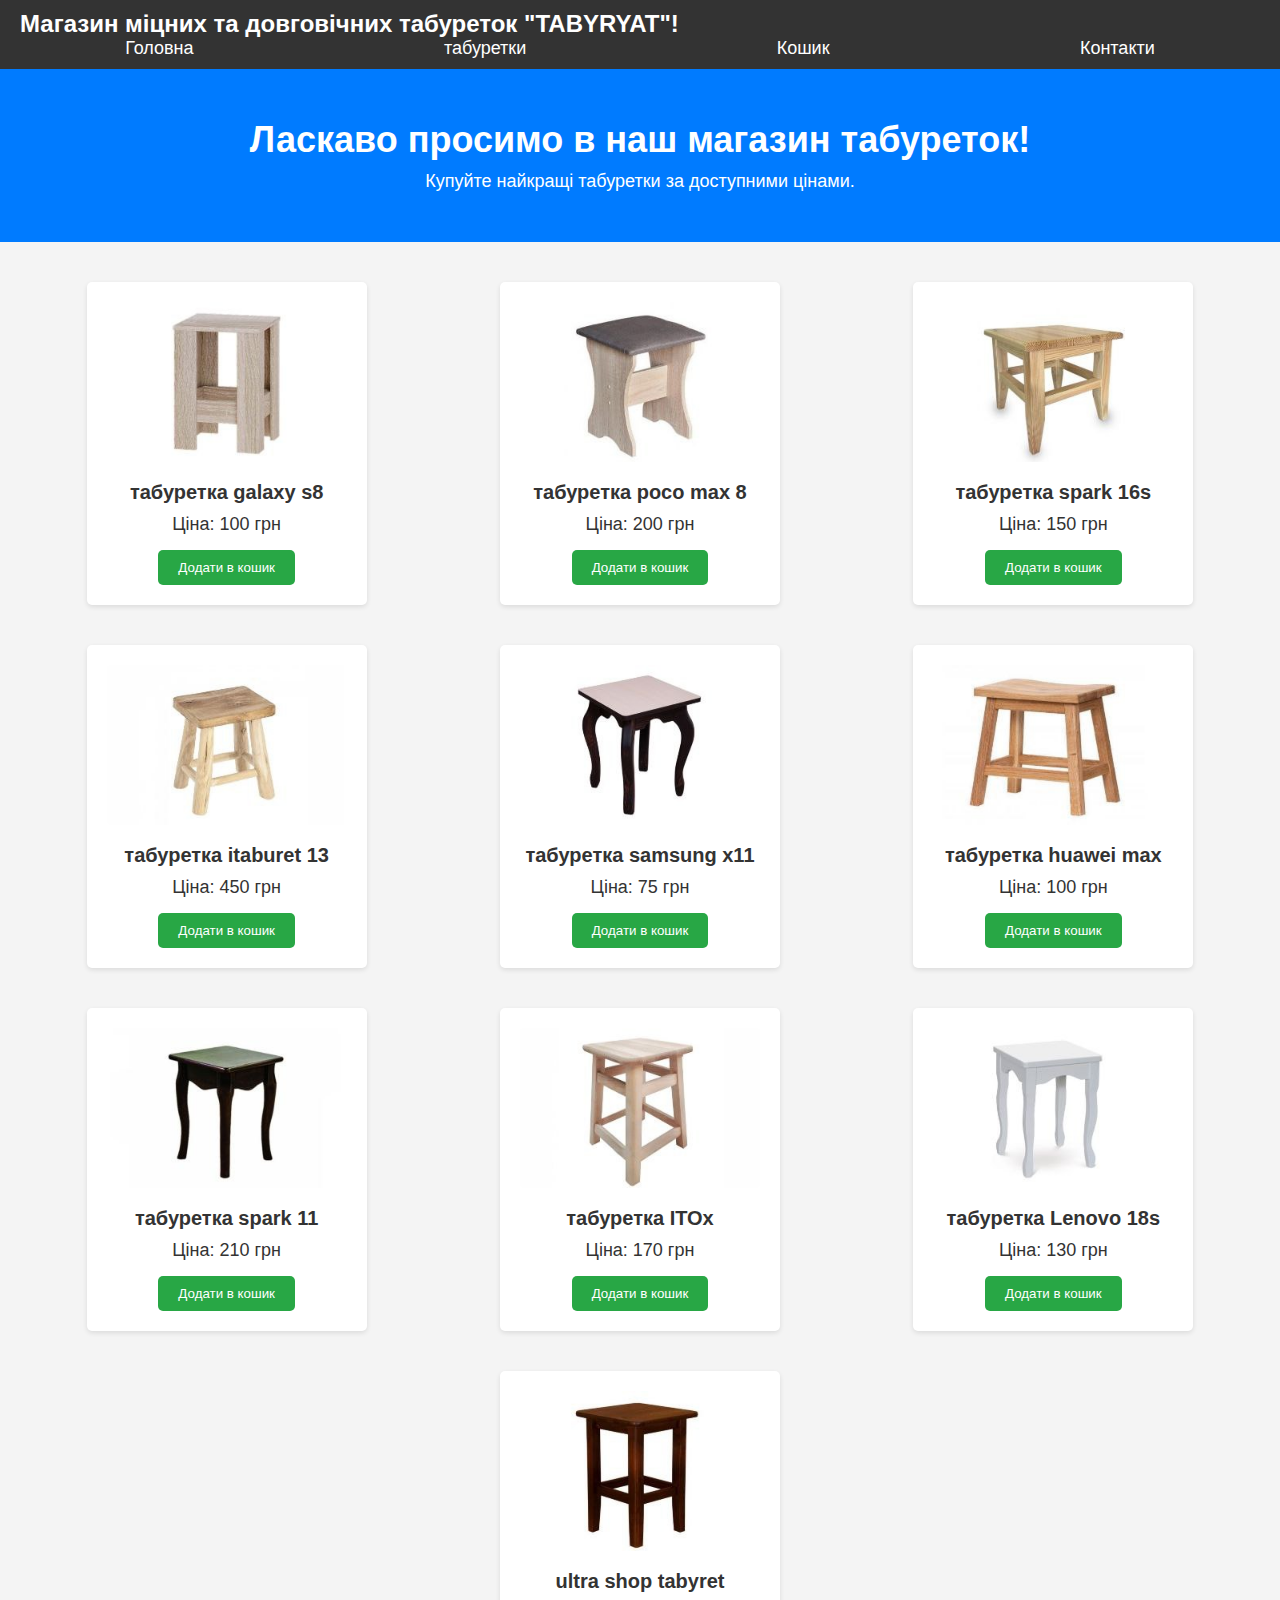
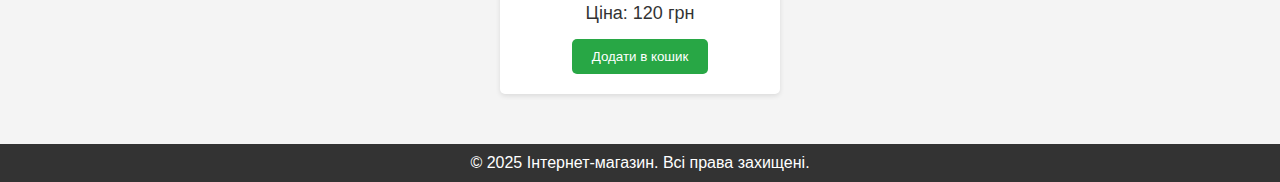
<file: index.html>
<!DOCTYPE html>
<html lang="en">
<head>
    <meta charset="UTF-8">
    <meta name="viewport" content="width=device-width, initial-scale=1.0">
    <title>Інтернет-магазин</title>
    <link rel="stylesheet" href="styles.css">
</head>
<body>
    <!-- Навігаційна панель -->
    <header>
        <div class="logo">
            <h1>Магазин міцних та довговічних табуреток "TABYRYAT"!</h1>
        </div>
        <nav>
            <ul>
                <li><a href="home.html">Головна</a></li>
                <li><a href="index.html">табуретки</a></li>
                <li><a href="cart.html">Кошик</a></li>
                <li><a href="contacts.html">Контакти</a></li>
            </ul>
        </nav>
    </header>

    <!-- Головний банер -->
    <section class="banner">
        <h2>Ласкаво просимо в наш магазин табуреток!</h2>
        <p>Купуйте найкращі табуретки за доступними цінами.</p>
    </section>

    <!-- Каталог товарів -->
    <section class="product-list">
        <div class="product-item">
            <img src="tabyretka1.jpg" alt="Продукт 1">
            <h3>табуретка galaxy s8</h3>
            <p>Ціна: 100 грн</p>
            <button class="add-to-cart" data-name="табуретка galaxy s8" data-price="100">Додати в кошик</button>

        </div>
        <div class="product-item">
            
            <img src="tabyretka2.jpg" alt="Продукт 2">
            <h3>табуретка poco max 8</h3>
            <p>Ціна: 200 грн</p>
            <button class="add-to-cart" data-name="табуретка poco max 8" data-price="200">Додати в кошик</button>

        </div>
        <div class="product-item">
            <img src="tabyretka3.jpg" alt="Продукт 3">
            <h3>табуретка spark 16s</h3>
            <p>Ціна: 150 грн</p>
            <button class="add-to-cart" data-name="табуретка spark 16s" data-price="150">Додати в кошик</button>

        </div>
        <div class="product-item">
            <img src="tabyretka4.jpg" alt="Продукт 4">
            <h3>табуретка itaburet 13</h3>
            <p>Ціна: 450 грн</p>
            <button class="add-to-cart" data-name="табуретка itaburet 13" data-price="450">Додати в кошик</button>

        </div>
        <div class="product-item">
            <img src="tabyretka5.jpg" alt="Продукт 5">
            <h3>табуретка samsung x11</h3>
            <p>Ціна: 75 грн</p>
            <button class="add-to-cart" data-name="табуретка samsung x11" data-price="75">Додати в кошик</button>

        </div>
        <div class="product-item">
            <img src="tabyretka6.jpg" alt="Продукт 6">
            <h3>табуретка huawei max</h3>
            <p>Ціна: 100 грн</p>
            <button class="add-to-cart" data-name="табуретка huawei max" data-price="100">Додати в кошик</button>

        </div>
        <div class="product-item">
            <img src="tabyretka7.jpg" alt="Продукт 7">
            <h3>табуретка spark 11</h3>
            <p>Ціна: 210 грн</p>
            <button class="add-to-cart" data-name="табуретка spark 11" data-price="210">Додати в кошик</button>

        </div>
        <div class="product-item">
            <img src="tabyretka8.jpg" alt="Продукт 8">
            <h3>табуретка ITOx</h3>
            <p>Ціна: 170 грн</p>
            <button class="add-to-cart" data-name="табуретка ITOx" data-price="170">Додати в кошик</button>

        </div>
        <div class="product-item">
            <img src="tabyretka9.jpg" alt="Продукт 9">
            <h3>табуретка Lenovo 18s</h3>
            <p>Ціна: 130 грн</p>
            <button class="add-to-cart" data-name="табуретка Lenovo 18s" data-price="130">Додати в кошик</button>

        </div>
        <div class="product-item">
            <img src="tabyretka10.jpg" alt="Продукт 10">
            <h3>ultra shop tabyret</h3>
            <p>Ціна: 120 грн</p>
            <button class="add-to-cart" data-name="ultra shop card" data-price="120">Додати в кошик</button>

        </div>
    </section>

    <!-- Футер -->
    <footer>
        <p>&copy; 2025 Інтернет-магазин. Всі права захищені.</p>
    </footer>
    <script src="script.js"></script>

</body>
</html>
</file>
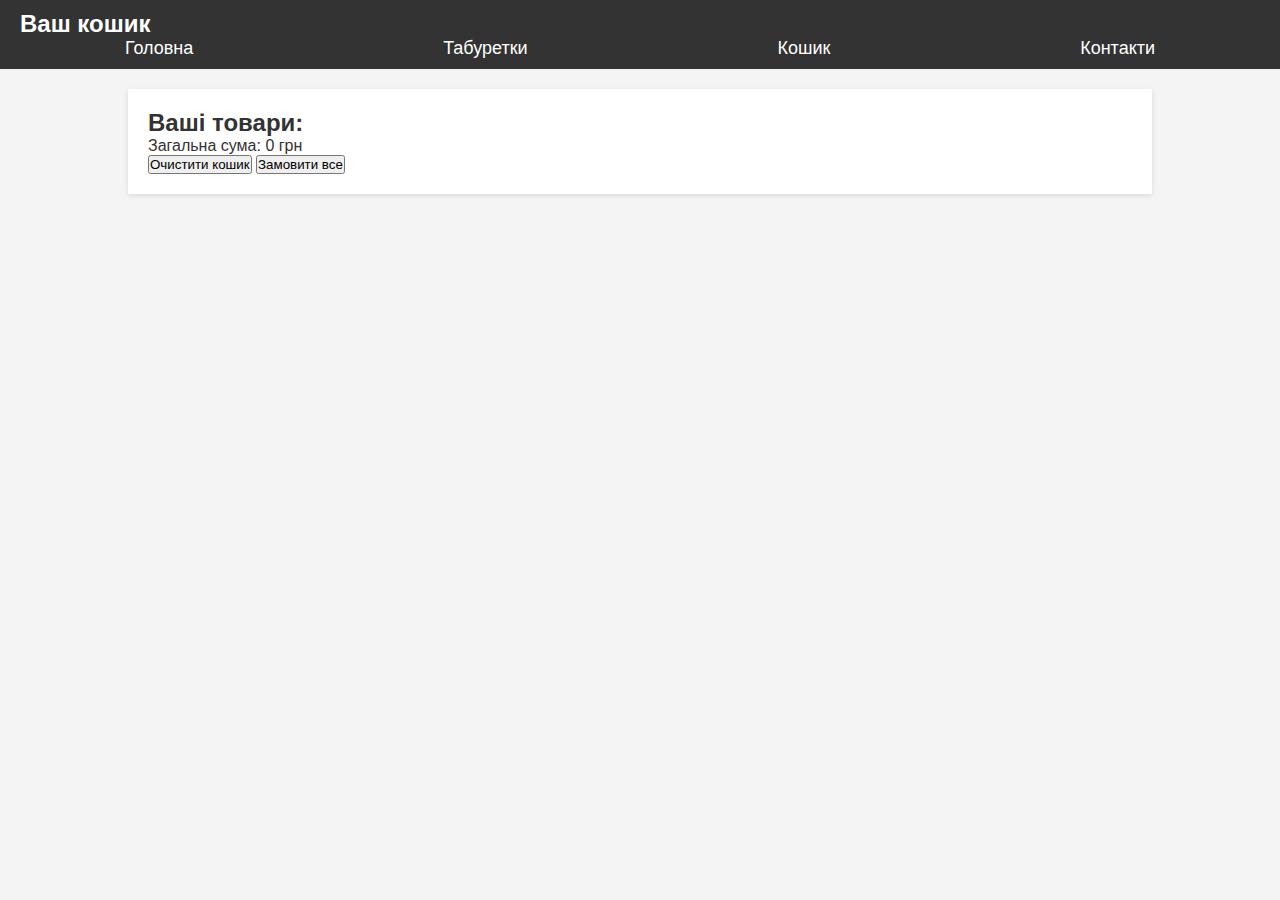
<file: cart.html>
<!DOCTYPE html>
<html lang="en">
<head>
    <meta charset="UTF-8">
    <meta name="viewport" content="width=device-width, initial-scale=1.0">
    <title>Кошик</title>
    <link rel="stylesheet" href="styles.css">
</head>
<body>
    <header>
        <div class="logo">
            <h1>Ваш кошик</h1>
        </div>
        <nav>
            <ul>
                <li><a href="home.html">Головна</a></li>
                <li><a href="index.html">Табуретки</a></li>
                <li><a href="cart.html">Кошик</a></li>
                <li><a href="contacts.html">Контакти</a></li>
            </ul>
        </nav>
    </header>

    <section class="cart-container">
        <h2>Ваші товари:</h2>
        <ul id="cart-items"></ul>
        <p>Загальна сума: <span id="total-price">0</span> грн</p>
        <button id="clear-cart">Очистити кошик</button>
        <a href="contacts.html">
            <button class="order-btn">Замовити все</button>
        </a>
        

    </section>

    <script src="script.js"></script>
</body>
</html>
</file>
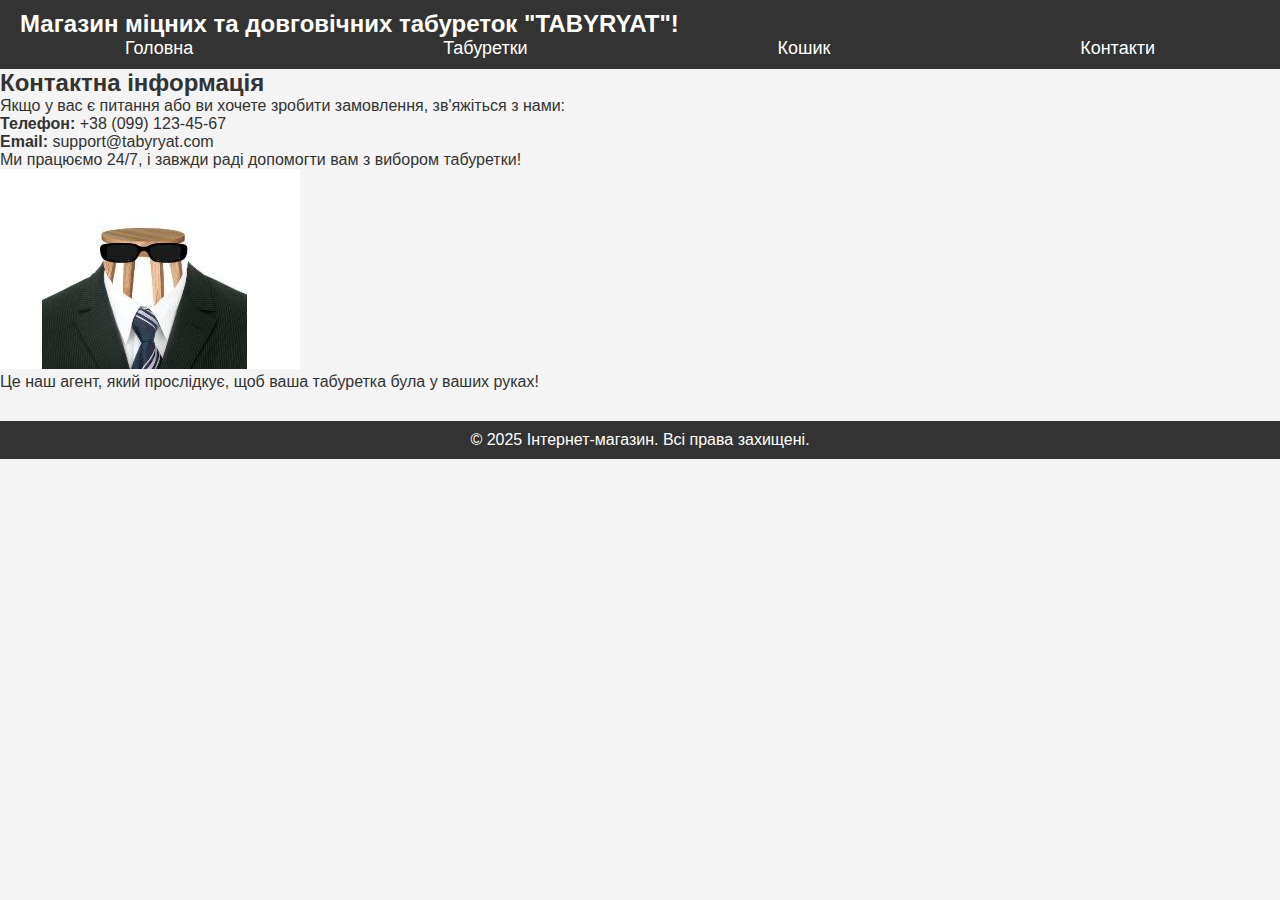
<file: contacts.html>
<!DOCTYPE html>
<html lang="en">
<head>
    <meta charset="UTF-8">
    <meta name="viewport" content="width=device-width, initial-scale=1.0">
    <title>Контакти - Інтернет-магазин</title>
    <link rel="stylesheet" href="styles.css">
</head>
<body>
    <!-- Навігаційна панель -->
    <header>
        <div class="logo">
            <h1>Магазин міцних та довговічних табуреток "TABYRYAT"!</h1>
        </div>
        <nav>
            <ul>
                <li><a href="home.html">Головна</a></li>
                <li><a href="index.html">Табуретки</a></li>
                <li><a href="cart.html">Кошик</a></li>
                <li><a href="contacts.html">Контакти</a></li>
            </ul>
        </nav>
    </header>

    <!-- Головний контент -->
    <section class="contact-info">
        <h2>Контактна інформація</h2>
        <p>Якщо у вас є питання або ви хочете зробити замовлення, зв'яжіться з нами:</p>
        <p><strong>Телефон:</strong> +38 (099) 123-45-67</p>
        <p><strong>Email:</strong> support@tabyryat.com</p>
        <p>Ми працюємо 24/7, і завжди раді допомогти вам з вибором табуретки!</p>
    </section>
        <img src="ohoronec.jpg" alt="Наш агент" class="agent-photo">
        <p class="agent-description">Це наш агент, який прослідкує, щоб ваша табуретка була у ваших руках!</p>
    </section>
    
    <!-- Футер -->
    <footer>
        <p>&copy; 2025 Інтернет-магазин. Всі права захищені.</p>
    </footer>
    <section class="security">
        
</body>
</html>
</file>
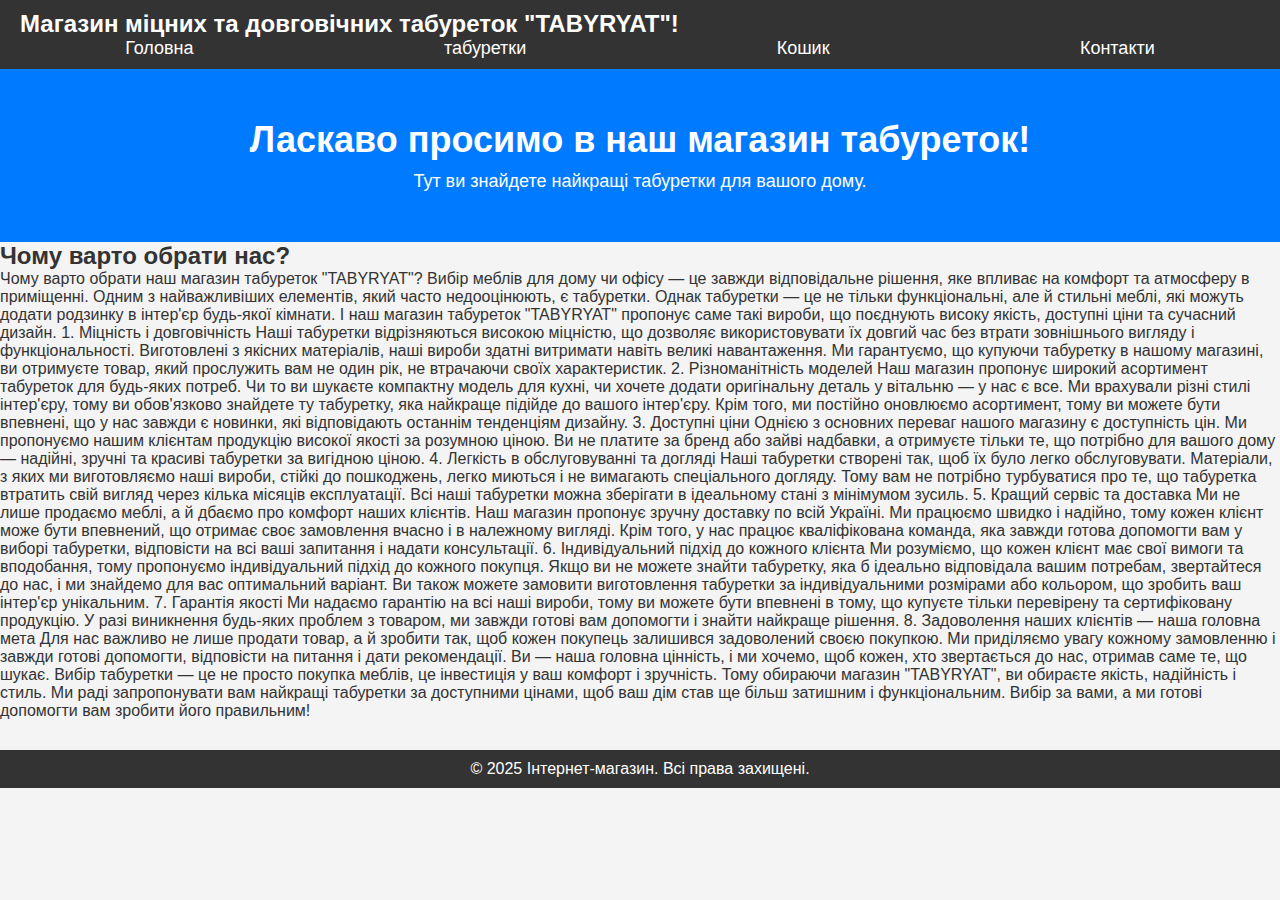
<file: home.html>
<!DOCTYPE html>
<html lang="en">
<head>
    <meta charset="UTF-8">
    <meta name="viewport" content="width=device-width, initial-scale=1.0">
    <title>Головна - Інтернет-магазин</title>
    <link rel="stylesheet" href="styles.css">
</head>
<body>
    <!-- Навігаційна панель -->
    <header>
        <div class="logo">
            <h1>Магазин міцних та довговічних табуреток "TABYRYAT"!</h1>
        </div>
        <nav>
            <ul>
                <li><a href="home.html">Головна</a></li>
                <li><a href="index.html">табуретки</a></li>
                <li><a href="cart.html">Кошик</a></li>
                <li><a href="contacts.html">Контакти</a></li>
            </ul>
        </nav>
    </header>

    <!-- Головний банер -->
    <section class="banner">
        <h2>Ласкаво просимо в наш магазин табуреток!</h2>
        <p>Тут ви знайдете найкращі табуретки для вашого дому.</p>
    </section>

    <!-- Опис компанії -->
    <section class="company-description">
        <h2>Чому варто обрати нас?</h2>
        <p>Чому варто обрати наш магазин табуреток "TABYRYAT"?

            Вибір меблів для дому чи офісу — це завжди відповідальне рішення, яке впливає на комфорт та атмосферу в приміщенні. Одним з найважливіших елементів, який часто недооцінюють, є табуретки. Однак табуретки — це не тільки функціональні, але й стильні меблі, які можуть додати родзинку в інтер'єр будь-якої кімнати. І наш магазин табуреток "TABYRYAT" пропонує саме такі вироби, що поєднують високу якість, доступні ціни та сучасний дизайн.
            
            1. Міцність і довговічність
            Наші табуретки відрізняються високою міцністю, що дозволяє використовувати їх довгий час без втрати зовнішнього вигляду і функціональності. Виготовлені з якісних матеріалів, наші вироби здатні витримати навіть великі навантаження. Ми гарантуємо, що купуючи табуретку в нашому магазині, ви отримуєте товар, який прослужить вам не один рік, не втрачаючи своїх характеристик.
            
            2. Різноманітність моделей
            Наш магазин пропонує широкий асортимент табуреток для будь-яких потреб. Чи то ви шукаєте компактну модель для кухні, чи хочете додати оригінальну деталь у вітальню — у нас є все. Ми врахували різні стилі інтер'єру, тому ви обов'язково знайдете ту табуретку, яка найкраще підійде до вашого інтер'єру. Крім того, ми постійно оновлюємо асортимент, тому ви можете бути впевнені, що у нас завжди є новинки, які відповідають останнім тенденціям дизайну.
            
            3. Доступні ціни
            Однією з основних переваг нашого магазину є доступність цін. Ми пропонуємо нашим клієнтам продукцію високої якості за розумною ціною. Ви не платите за бренд або зайві надбавки, а отримуєте тільки те, що потрібно для вашого дому — надійні, зручні та красиві табуретки за вигідною ціною.
            
            4. Легкість в обслуговуванні та догляді
            Наші табуретки створені так, щоб їх було легко обслуговувати. Матеріали, з яких ми виготовляємо наші вироби, стійкі до пошкоджень, легко миються і не вимагають спеціального догляду. Тому вам не потрібно турбуватися про те, що табуретка втратить свій вигляд через кілька місяців експлуатації. Всі наші табуретки можна зберігати в ідеальному стані з мінімумом зусиль.
            
            5. Кращий сервіс та доставка
            Ми не лише продаємо меблі, а й дбаємо про комфорт наших клієнтів. Наш магазин пропонує зручну доставку по всій Україні. Ми працюємо швидко і надійно, тому кожен клієнт може бути впевнений, що отримає своє замовлення вчасно і в належному вигляді. Крім того, у нас працює кваліфікована команда, яка завжди готова допомогти вам у виборі табуретки, відповісти на всі ваші запитання і надати консультації.
            
            6. Індивідуальний підхід до кожного клієнта
            Ми розуміємо, що кожен клієнт має свої вимоги та вподобання, тому пропонуємо індивідуальний підхід до кожного покупця. Якщо ви не можете знайти табуретку, яка б ідеально відповідала вашим потребам, звертайтеся до нас, і ми знайдемо для вас оптимальний варіант. Ви також можете замовити виготовлення табуретки за індивідуальними розмірами або кольором, що зробить ваш інтер'єр унікальним.
            
            7. Гарантія якості
            Ми надаємо гарантію на всі наші вироби, тому ви можете бути впевнені в тому, що купуєте тільки перевірену та сертифіковану продукцію. У разі виникнення будь-яких проблем з товаром, ми завжди готові вам допомогти і знайти найкраще рішення.
            
            8. Задоволення наших клієнтів — наша головна мета
            Для нас важливо не лише продати товар, а й зробити так, щоб кожен покупець залишився задоволений своєю покупкою. Ми приділяємо увагу кожному замовленню і завжди готові допомогти, відповісти на питання і дати рекомендації. Ви — наша головна цінність, і ми хочемо, щоб кожен, хто звертається до нас, отримав саме те, що шукає.
            
            Вибір табуретки — це не просто покупка меблів, це інвестиція у ваш комфорт і зручність. Тому обираючи магазин "TABYRYAT", ви обираєте якість, надійність і стиль. Ми раді запропонувати вам найкращі табуретки за доступними цінами, щоб ваш дім став ще більш затишним і функціональним.
            
            Вибір за вами, а ми готові допомогти вам зробити його правильним!</p>
    </section>

    <!-- Футер -->
    <footer>
        <p>&copy; 2025 Інтернет-магазин. Всі права захищені.</p>
    </footer>
    <script src="script.js"></script>

</body>
</html>
</file>
<file: styles.css>
/* Загальні стилі */
* {
    margin: 0;
    padding: 0;
    box-sizing: border-box;
}

/* Тіло сторінки */
body {
    font-family: Arial, sans-serif;
    background-color: #f4f4f4;
    color: #333;
}

/* Навігаційна панель */
header {
    background-color: #333;
    color: white;
    padding: 10px 0;
}

header .logo h1 {
    margin-left: 20px;
    font-size: 24px;
}

header nav ul {
    list-style-type: none;
    display: flex;
    justify-content: space-around;
}

header nav ul li {
    margin: 0 10px;
}

header nav ul li a {
    color: white;
    text-decoration: none;
    font-size: 18px;
}

header nav ul li a:hover {
    text-decoration: underline;
}

/* Головний банер */
.banner {
    background-color: #007bff;
    color: white;
    text-align: center;
    padding: 50px 20px;
}

.banner h2 {
    font-size: 36px;
    margin-bottom: 10px;
}

.banner p {
    font-size: 18px;
}

/* Каталог товарів */
.product-list {
    display: flex;
    justify-content: space-around;
    flex-wrap: wrap;
    margin: 20px;
}

.product-item {
    background-color: white;
    box-shadow: 0 2px 5px rgba(0, 0, 0, 0.1);
    border-radius: 5px;
    margin: 20px;
    padding: 20px;
    width: 280px;
    text-align: center;
}

.product-item img {
    width: 100%;
    border-radius: 5px;
    margin-bottom: 15px;
}

.product-item h3 {
    font-size: 20px;
    margin-bottom: 10px;
}

.product-item p {
    font-size: 18px;
    margin-bottom: 15px;
}

.product-item button {
    background-color: #28a745;
    color: white;
    padding: 10px 20px;
    border: none;
    border-radius: 5px;
    cursor: pointer;
}

.product-item button:hover {
    background-color: #218838;
}

/* Футер */
footer {
    background-color: #333;
    color: white;
    text-align: center;
    padding: 10px;
    margin-top: 30px;
}
.cart-container {
    width: 80%;
    margin: 20px auto;
    background: white;
    padding: 20px;
    box-shadow: 0 2px 5px rgba(0, 0, 0, 0.1);
}

.cart-container ul {
    list-style-type: none;
    padding: 0;
}

.cart-container li {
    padding: 10px;
    border-bottom: 1px solid #ddd;
}
#order-all {
    background-color: green;
    color: white;
    padding: 10px 20px;
    border: none;
    cursor: pointer;
    margin-top: 10px;
}

#order-all:hover {
    background-color: darkgreen;
}
</file>
